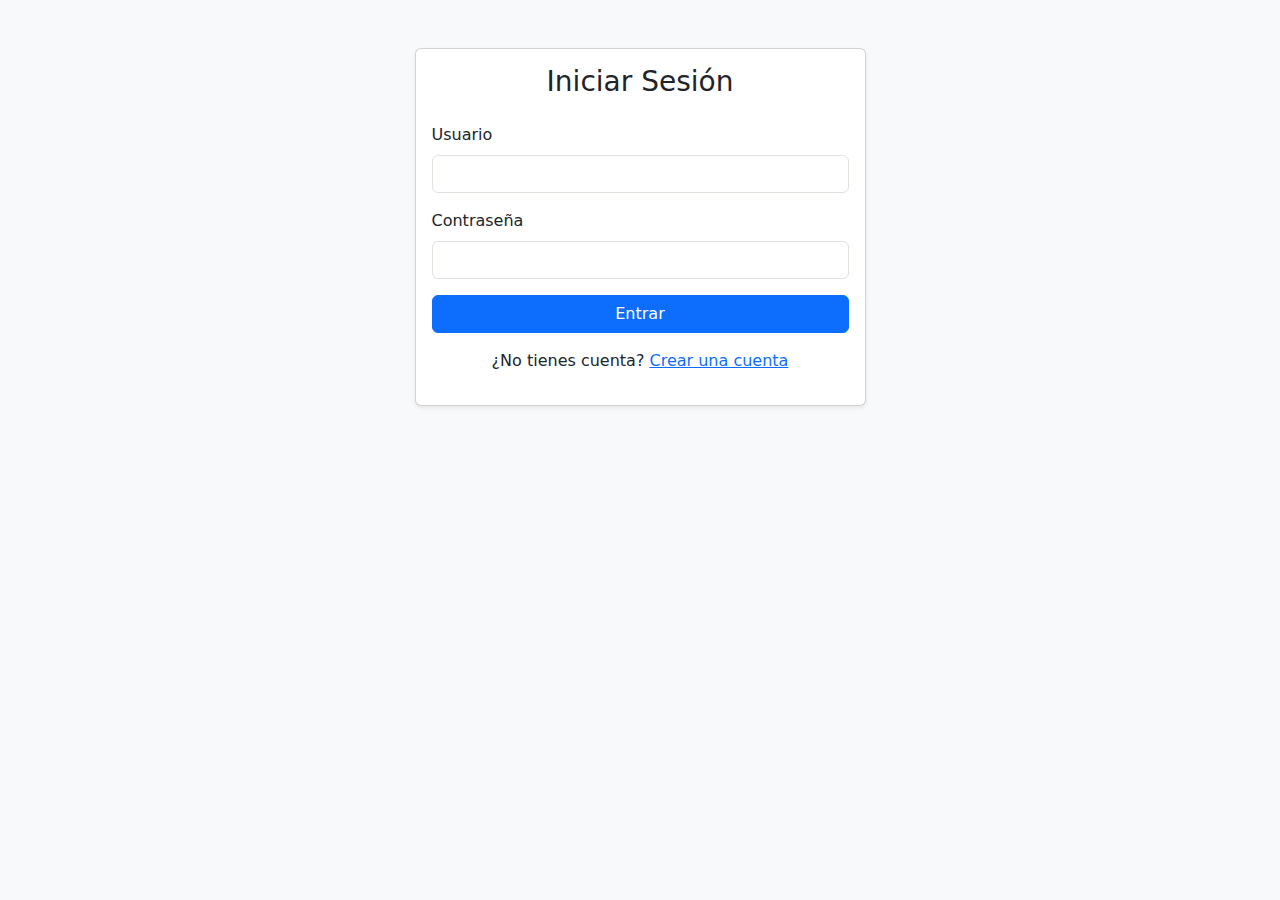
<file: login.html>
<!DOCTYPE html>
<html lang="es">
<head>
    <meta charset="UTF-8">
    <meta name="viewport" content="width=device-width, initial-scale=1.0">
    <title>Iniciar Sesión</title>

    <!-- Bootstrap 5 -->
    <link href="https://cdn.jsdelivr.net/npm/bootstrap@5.3.0/dist/css/bootstrap.min.css" rel="stylesheet">
</head>
<body class="bg-light">

<div class="container mt-5">
    <div class="row justify-content-center">
        <div class="col-md-5">

            <div class="card shadow-sm">
                <div class="card-body">
                    <h3 class="text-center mb-4">Iniciar Sesión</h3>

                    <form action="/login" method="POST">

                        <div class="mb-3">
                            <label class="form-label">Usuario</label>
                            <input type="text" name="nombre_usuario" class="form-control" required>
                        </div>

                        <div class="mb-3">
                            <label class="form-label">Contraseña</label>
                            <input type="password" name="contraseña" class="form-control" required>
                        </div>

                        <button type="submit" class="btn btn-primary w-100">Entrar</button>

                    </form>

                    <p class="mt-3 text-center">
                        ¿No tienes cuenta?
                        <a href="registro.html">Crear una cuenta</a>
                    </p>
                </div>
            </div>

        </div>
    </div>
</div>

</body>
</html>
</file>
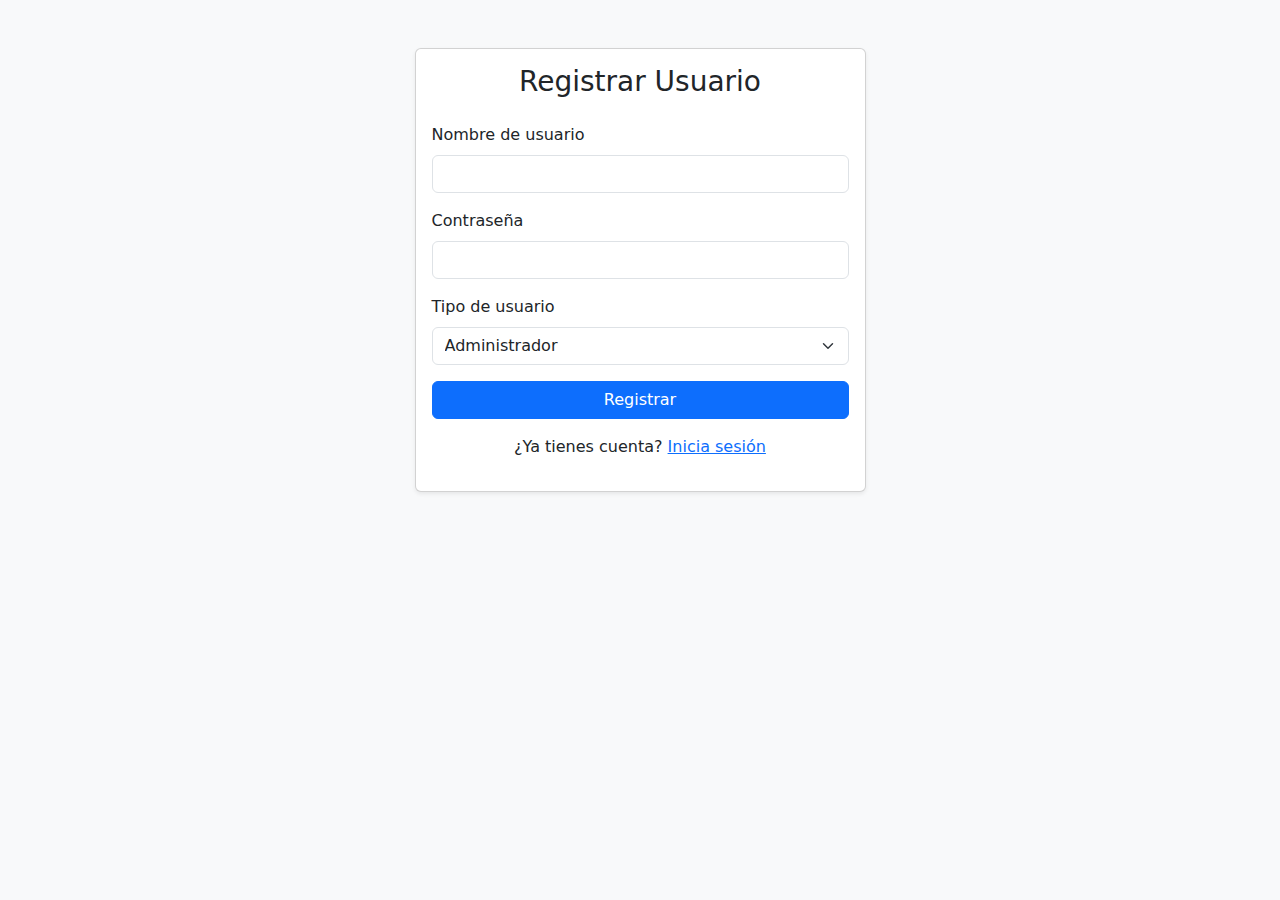
<file: registro.html>
<!DOCTYPE html>
<html lang="es">
<head>
    <meta charset="UTF-8">
    <meta name="viewport" content="width=device-width, initial-scale=1.0">
    <title>Registrar Usuario</title>

    <!-- Bootstrap 5 -->
    <link href="https://cdn.jsdelivr.net/npm/bootstrap@5.3.0/dist/css/bootstrap.min.css" rel="stylesheet">
</head>
<body class="bg-light">

<div class="container mt-5">
    <div class="row justify-content-center">
        <div class="col-md-5">

            <div class="card shadow-sm">
                <div class="card-body">
                    <h3 class="text-center mb-4">Registrar Usuario</h3>

                    <form action="/registrar" method="POST">

                        <div class="mb-3">
                            <label class="form-label">Nombre de usuario</label>
                            <input type="text" name="nombre_usuario" class="form-control" required>
                        </div>

                        <div class="mb-3">
                            <label class="form-label">Contraseña</label>
                            <input type="password" name="contraseña" class="form-control" required>
                        </div>

                        <div class="mb-3">
                            <label class="form-label">Tipo de usuario</label>
                            <select name="tipo_usuario" class="form-select" required>
                                <option value="admin">Administrador</option>
                                <option value="recepcionista">Recepcionista</option>
                                <option value="laboratorista">Laboratorista</option>
                                <option value="paciente">Paciente</option>
                            </select>
                        </div>

                        <button type="submit" class="btn btn-primary w-100">Registrar</button>

                    </form>

                    <p class="mt-3 text-center">
                        ¿Ya tienes cuenta?
                        <a href="login.html">Inicia sesión</a>
                    </p>
                </div>
            </div>

        </div>
    </div>
</div>

</body>
</html>
</file>
